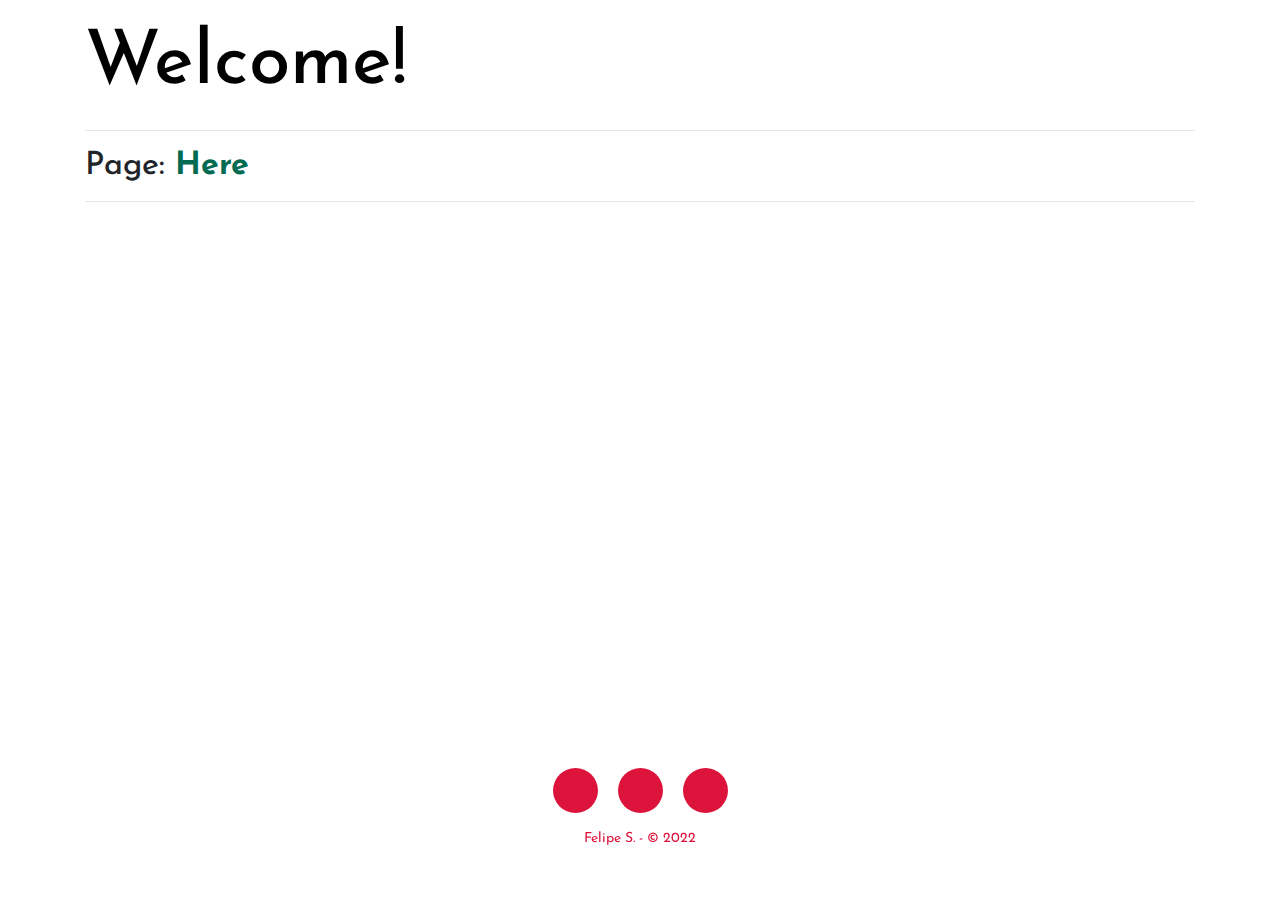
<file: index.html>
<!DOCTYPE html>
<html lang="pt-br">
  <head>
    <meta charset="UTF-8" />
    <meta http-equiv="X-UA-Compatible" content="IE=edge" />
    <meta name="viewport" content="width=device-width, initial-scale=1.0" />

    <link rel="stylesheet" href="bootstrap.css" />
    <link rel="stylesheet" href="style.css" />
    <link rel="shortcut icon" href="images/favicon.ico" type="image/x-icon" />

    <link
      href="https://fonts.googleapis.com/css2?family=Josefin+Sans:ital,wght@0,100;0,200;0,300;0,400;0,500;0,600;0,700;1,100;1,200;1,300;1,400;1,500;1,600;1,700&display=swap"
      rel="stylesheet"
    />
    <link
      rel="stylesheet"
      href="https://cdnjs.cloudflare.com/ajax/libs/font-awesome/5.15.3/css/all.min.css"
      integrity="sha512-iBBXm8fW90+nuLcSKlbmrPcLa0OT92xO1BIsZ+ywDWZCvqsWgccV3gFoRBv0z+8dLJgyAHIhR35VZc2oM/gI1w=="
      crossorigin="anonymous"
      referrerpolicy="no-referrer"
    />

    <title>Portfólio - Redirect</title>
  </head>
  <body>
    <main class="container justfy-content-center">
      <h1>Welcome!</h1>
      <hr />
      <h2>Page: <a href="https://felipeseabra.vercel.app/">Here</a></h2>
      <hr />
    </main>
    <footer class="fixed-bottom">
      <div class="Redes-sociais">
        <a class="link-github" target="_blank"><i class="fab fa-github"></i></a>
        <a class="link-linkedin" target="_blank"><i class="fab fa-linkedin"></i></a>
        <a class="link-instagram" target="_blank"><i class="fab fa-instagram"></i></a>
      </div>
      <p class="end">Felipe S. - &copy; 2022</p>
    </footer>

    <script
      src="https://code.jquery.com/jquery-3.3.1.slim.min.js"
      integrity="sha384-q8i/X+965DzO0rT7abK41JStQIAqVgRVzpbzo5smXKp4YfRvH+8abtTE1Pi6jizo"
      crossorigin="anonymous"
    ></script>
    <script
      src="https://cdnjs.cloudflare.com/ajax/libs/popper.js/1.14.3/umd/popper.min.js"
      integrity="sha384-ZMP7rVo3mIykV+2+9J3UJ46jBk0WLaUAdn689aCwoqbBJiSnjAK/l8WvCWPIPm49"
      crossorigin="anonymous"
    ></script>
    <script
      src="https://stackpath.bootstrapcdn.com/bootstrap/4.1.3/js/bootstrap.min.js"
      integrity="sha384-ChfqqxuZUCnJSK3+MXmPNIyE6ZbWh2IMqE241rYiqJxyMiZ6OW/JmZQ5stwEULTy"
      crossorigin="anonymous"
    ></script>

    <script src="scriptButtons.js"></script>
  </body>
</html>
</file>
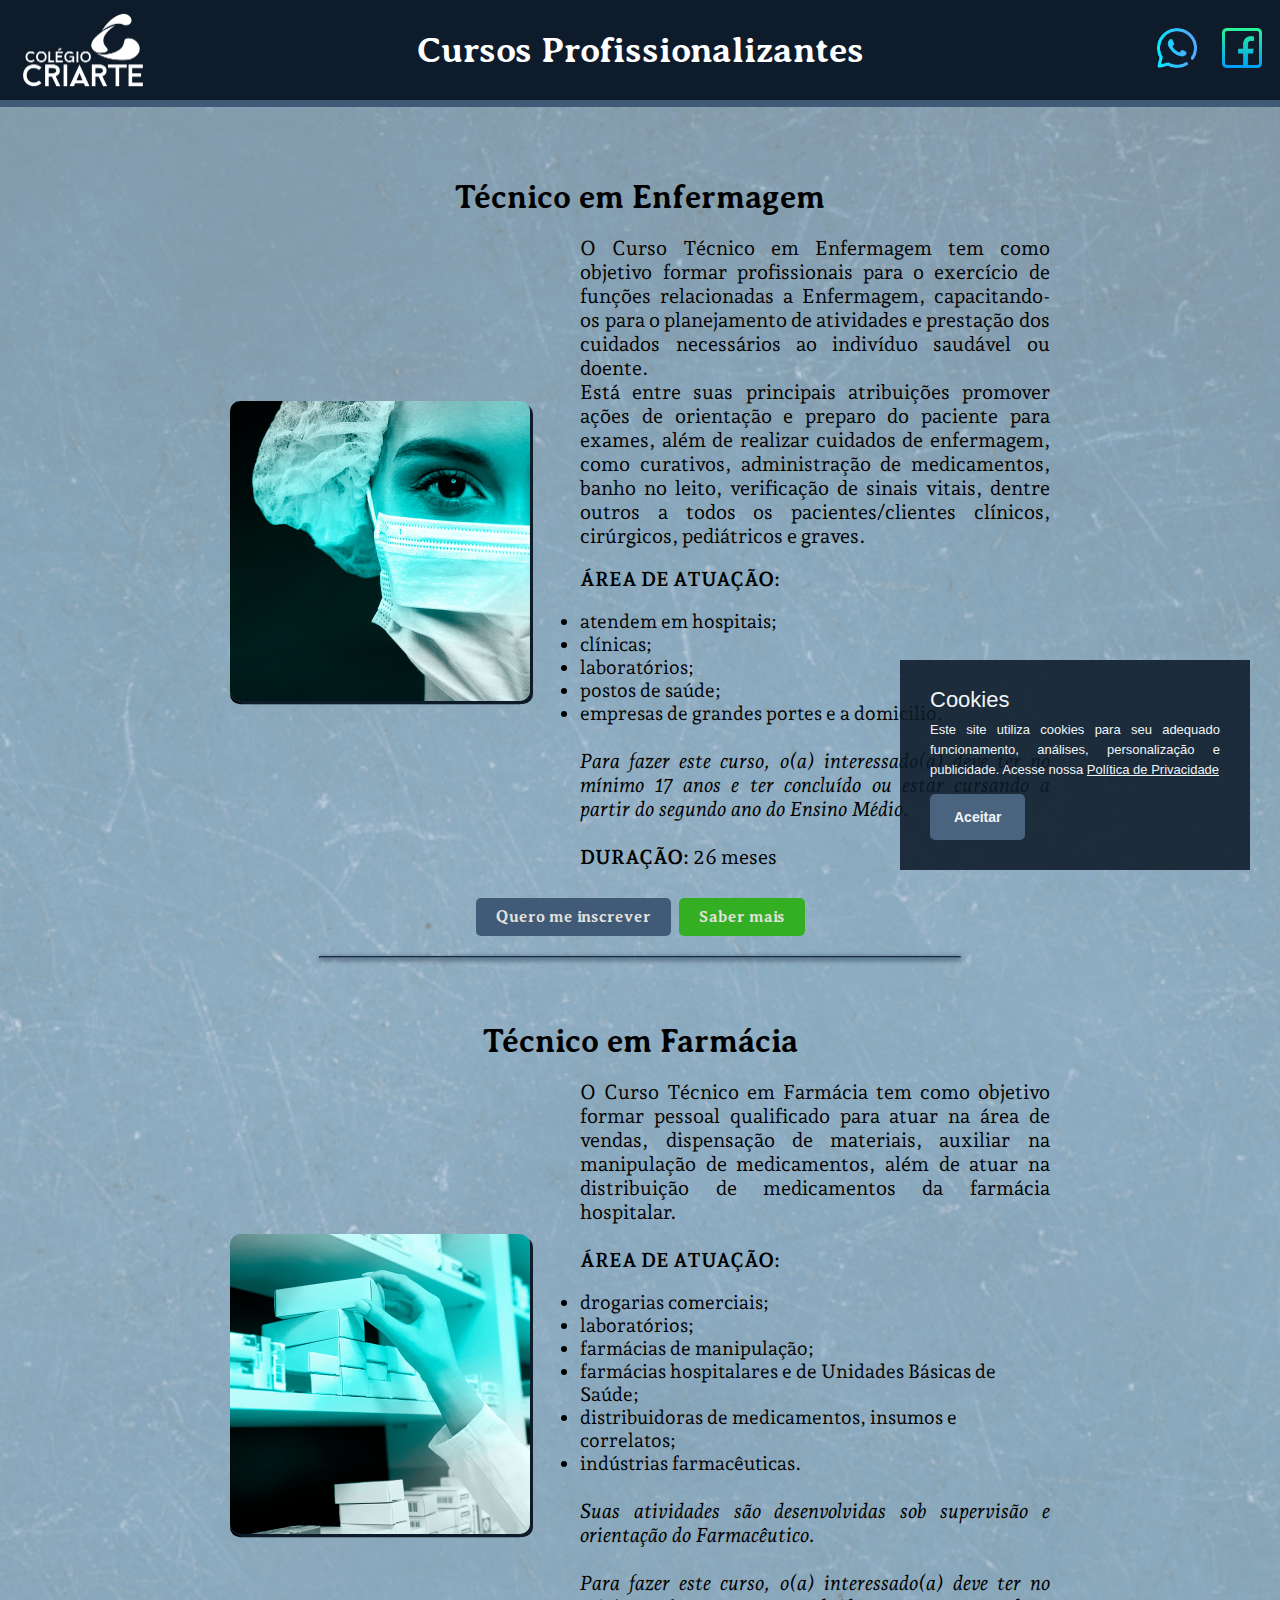
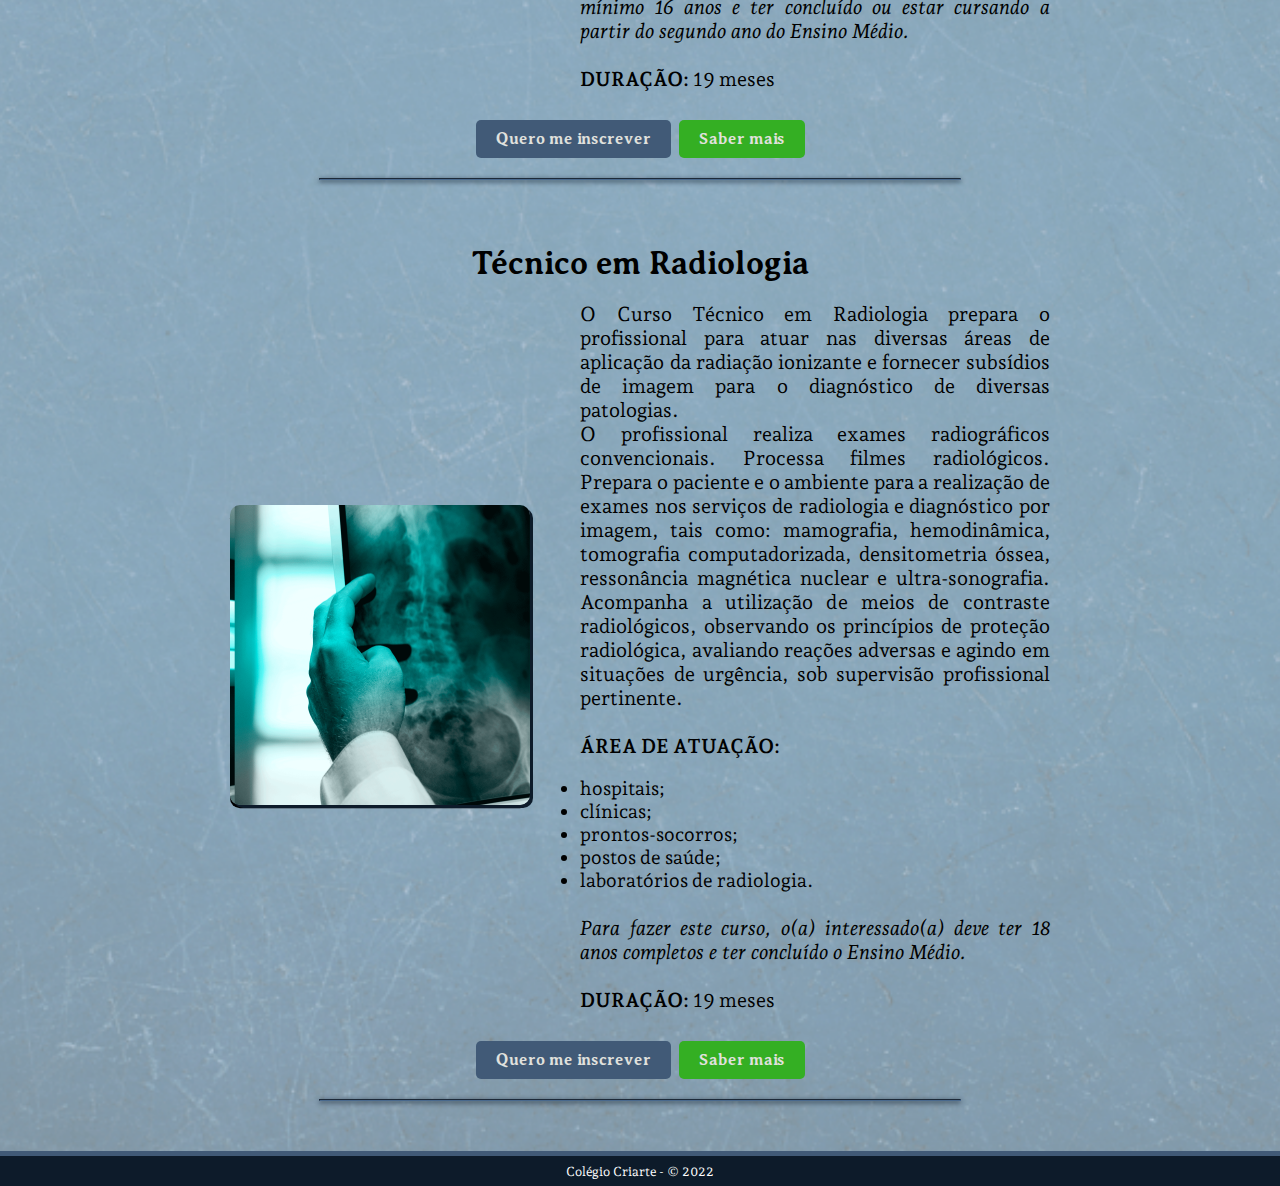
<file: projects/criarte-profissionalizante/index.html>
<!DOCTYPE html>
<html lang="en">
  <head>
    <meta charset="UTF-8" />
    <meta http-equiv="X-UA-Compatible" content="IE=edge" />
    <meta name="viewport" content="width=device-width, initial-scale=1.0" />
    <link rel="shortcut icon" href="images/favicon.ico" type="image/x-icon" />
    <meta name="color-scheme" content="light only">
    <link rel="stylesheet" href="style.css" />

    <title>Colégio Criarte - Cursos Profissionalizantes</title>
  </head>
  <body>
    <header>
      <nav class="header">
        <div class="name-logo active">
          <a href="#"><img class="logo" src="images/logo-white.png" alt="Logo Colégio Criarte" /></a>
        </div>
        <div class="nav-links">
          <h1>Cursos <span>Profissionalizantes</span></h1>
          <!-- <ul>
            <li><a href="#"> Home </a> &nbsp; &nbsp;</li>
            <li><a href="about.html"> Sobre </a> &nbsp; &nbsp;</li>
            <li><a href="projects.html"> Projetos </a></li>
          </ul> -->
        </div>
        <div class="active sociais">
          <a href="https://api.whatsapp.com/send?text=Ol%C3%A1!&phone=+5518981029767" target="_blank">
            <img class="social" src="images/whatsapp-gradient.png" alt="Logo Whatsapp" />
          </a>
          &nbsp; &nbsp;
          <a href="https://www.facebook.com/criarteprofissionalizante" target="_blank">
            <img class="social" src="images/facebook.png" alt="Logo Facebook" />
          </a>
        </div>
      </nav>
    </header>
    <main>
      <article class="pt-4">
        <section class="pt-4 container justify-center">
          <div class="text-center mt-5">
            <h2>Técnico em Enfermagem</h2>
            <br />
            <div class="container justify-center">
              <picture>
                <img class="tecs" src="images/enfermagem.png" alt="Foto de uma técnica em farmácia" />
              </picture>
              <div>
                <p>
                  O Curso Técnico em Enfermagem tem como objetivo formar profissionais para o exercício de funções
                  relacionadas a Enfermagem, capacitando-os para o planejamento de atividades e prestação dos cuidados
                  necessários ao indivíduo saudável ou doente.
                </p>
                <p>
                  Está entre suas principais atribuições promover ações de orientação e preparo do paciente para exames,
                  além de realizar cuidados de enfermagem, como curativos, administração de medicamentos, banho no
                  leito, verificação de sinais vitais, dentre outros a todos os pacientes/clientes clínicos, cirúrgicos,
                  pediátricos e graves.
                </p>
                <br />
                <p>
                  <strong>ÁREA DE ATUAÇÃO:</strong>
                </p>
                <br />

                <ul class="list">
                  <li>atendem em hospitais;</li>
                  <li>clínicas;</li>
                  <li>laboratórios;</li>
                  <li>postos de saúde;</li>
                  <li>empresas de grandes portes e a domicilio.</li>
                </ul>
                <p>
                  <br />
                  <em
                    >Para fazer este curso, o(a) interessado(a) deve ter no mínimo 17 anos e ter concluído ou estar
                    cursando a partir do segundo ano do Ensino Médio.
                  </em>
                  <br />
                  <br /><strong> DURAÇÃO: </strong> 26 meses
                </p>
              </div>
            </div>
            <br /><br />
            <a target="_blank" alt="Link para formulário" class="botton blue"></a>
            <a target="_blank" alt="Link para Whatsapp" class="botton green"></a>
          </div>
        </section>
        <br />
        <hr />
        <section class="pt-4 container justify-center">
          <div class="text-center">
            <h2>Técnico em Farmácia</h2>
            <br />
            <div class="container justify-center">
              <picture>
                <img class="tecs" src="images/farmacia.png" alt="Foto de uma técnica em farmácia" />
              </picture>
              <div>
                <p>
                  O Curso Técnico em Farmácia tem como objetivo formar pessoal qualificado para atuar na área de vendas,
                  dispensação de materiais, auxiliar na manipulação de medicamentos, além de atuar na distribuição de
                  medicamentos da farmácia hospitalar. <br /><br />
                </p>
                <p>
                  <strong>ÁREA DE ATUAÇÃO:</strong>
                </p>
                <br />
                <ul class="list">
                  <li>drogarias comerciais;</li>
                  <li>laboratórios;</li>
                  <li>farmácias de manipulação;</li>
                  <li>farmácias hospitalares e de Unidades Básicas de Saúde;</li>
                  <li>distribuidoras de medicamentos, insumos e correlatos;</li>
                  <li>indústrias farmacêuticas.</li>
                </ul>
                <p>
                  <br />
                  <em>Suas atividades são desenvolvidas sob supervisão e orientação do Farmacêutico.</em> <br /><br />
                  <em
                    >Para fazer este curso, o(a) interessado(a) deve ter no mínimo 16 anos e ter concluído ou estar
                    cursando a partir do segundo ano do Ensino Médio.</em
                  ><br />
                  <br /><strong> DURAÇÃO: </strong> 19 meses
                </p>
              </div>
            </div>
            <br /><br />
            <a target="_blank" alt="Link para formulário" class="botton blue"></a>
            <a target="_blank" alt="Link para Whatsapp" class="botton green"></a>
          </div>
        </section>
        <br />
        <hr />
        <section class="pt-4 container justify-center">
          <div class="text-center">
            <h2>Técnico em Radiologia</h2>
            <br />
            <div class="container justify-center">
              <picture>
                <img class="tecs" src="images/radiologia.png" alt="Foto de uma técnica em farmácia" />
              </picture>
              <div>
                <p>
                  O Curso Técnico em Radiologia prepara o profissional para atuar nas diversas áreas de aplicação da
                  radiação ionizante e fornecer subsídios de imagem para o diagnóstico de diversas patologias.<br />
                  O profissional realiza exames radiográficos convencionais. Processa filmes radiológicos. Prepara o
                  paciente e o ambiente para a realização de exames nos serviços de radiologia e diagnóstico por imagem,
                  tais como: mamografia, hemodinâmica, tomografia computadorizada, densitometria óssea, ressonância
                  magnética nuclear e ultra-sonografia. Acompanha a utilização de meios de contraste radiológicos,
                  observando os princípios de proteção radiológica, avaliando reações adversas e agindo em situações de
                  urgência, sob supervisão profissional pertinente. <br /><br />
                </p>
                <p>
                  <strong>ÁREA DE ATUAÇÃO:</strong>
                </p>
                <br />
                <ul class="list">
                  <li>hospitais;</li>
                  <li>clínicas;</li>
                  <li>prontos-socorros;</li>
                  <li>postos de saúde;</li>
                  <li>laboratórios de radiologia.</li>
                </ul>
                <p>
                  <br />
                  <em
                    >Para fazer este curso, o(a) interessado(a) deve ter 18 anos completos e ter concluído o Ensino Médio. </em
                  ><br />
                  <br /><strong> DURAÇÃO: </strong> 19 meses
                </p>
              </div>
            </div>
            <br /><br />
            <a target="_blank" alt="Link para formulário" class="botton blue"></a>
            <a target="_blank" alt="Link para Whatsapp" class="botton green"></a>
          </div>
        </section>
        <br />
        <hr />
      </article>
    </main>
    <footer>
      <div class="footer">
        <p class="text-center">Colégio Criarte - &copy; 2022</p>
      </div>
    </footer>
    <script src="scriptMain.js"></script>
    <script src="scriptCookie.js"></script>
  </body>
</html>
</file>
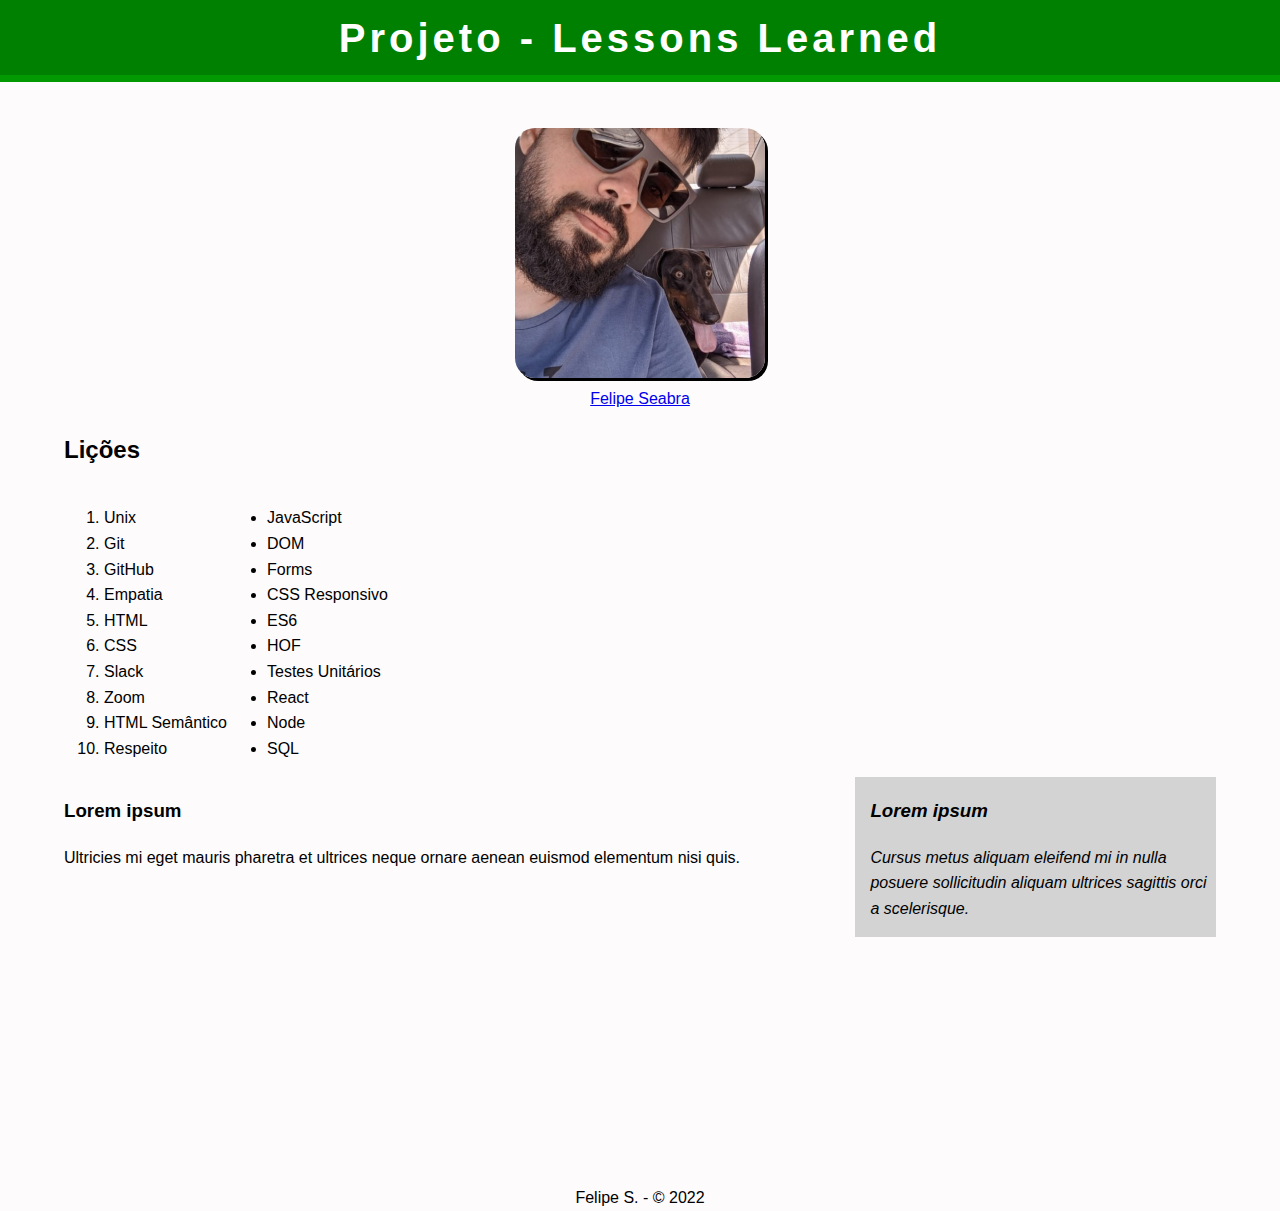
<file: projects/lessons-learned/index.html>
<!DOCTYPE html>
<html lang="en">
    <head>
        <meta charset="UTF-8" />
        <meta http-equiv="X-UA-Compatible" content="IE=edge" />
        <meta name="viewport" content="width=device-width, initial-scale=1.0" />
        <link rel="stylesheet" href="style.css" />
        <title>Projeto - Lessons Learned</title>
    </head>
    <body>
        <header>
            <nav id="cabecalho">
                <h1 id="titulo">Projeto - Lessons Learned</h1>
            </nav>
        </header>
        <main class="pt-4">
            <section class="pt-4 container justify-center">
                <div>
                    <div class="text-center">
                        <picture>
                            <img id="minha_foto" src="images/felipe-seabra.jpg" alt="Foto de Felipe Seabra" />

                            <br />
                            <a href="https://felipe-seabra.github.io/" target="_blank"> Felipe Seabra</a>
                        </picture>
                    </div>
                    <table>
                        <h2>Lições</h2>
                        <div id="licoes">
                            <ol id="licoes_aprendidas">
                                <li>Unix</li>
                                <li>Git</li>
                                <li>GitHub</li>
                                <li>Empatia</li>
                                <li>HTML</li>
                                <li>CSS</li>
                                <li>Slack</li>
                                <li>Zoom</li>
                                <li>HTML Semântico</li>
                                <li>Respeito</li>
                            </ol>
                            <ul id="licoes_a_aprender">
                                <li>JavaScript</li>
                                <li>DOM</li>
                                <li>Forms</li>
                                <li>CSS Responsivo</li>
                                <li>ES6</li>
                                <li>HOF</li>
                                <li>Testes Unitários</li>
                                <li>React</li>
                                <li>Node</li>
                                <li>SQL</li>
                            </ul>
                        </div>
                    </table>
                </div>
                <article class="cont-2">
                    <aside class="lado-direito">
                        <h3>Lorem ipsum</h3>
                        <p>
                            Cursus metus aliquam eleifend mi in nulla posuere sollicitudin aliquam ultrices sagittis
                            orci a scelerisque.
                        </p>
                    </aside>
                    <div class="lado-esquerdo">
                        <h3>Lorem ipsum</h3>
                        <p>
                            Ultricies mi eget mauris pharetra et ultrices neque ornare aenean euismod elementum nisi
                            quis.
                        </p>
                    </div>
                </article>
            </section>
        </main>
        <footer id="rodape">Felipe S. - &copy; 2022</footer>
    </body>
</html>
</file>
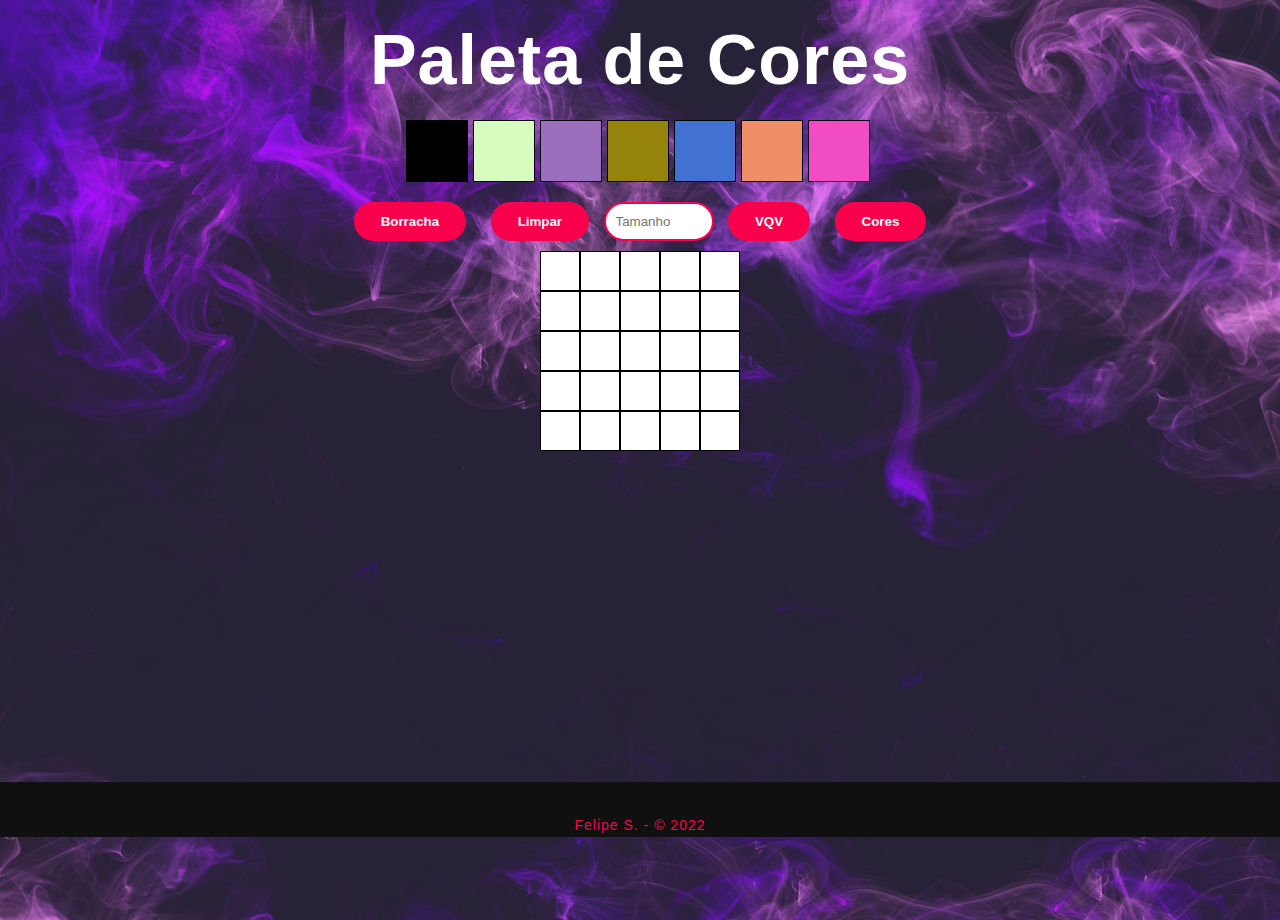
<file: projects/pixels-art/index.html>
<!DOCTYPE html>
<html lang="en">
  <head>
    <meta charset="UTF-8" />
    <meta http-equiv="X-UA-Compatible" content="IE=edge" />
    <meta name="viewport" content="width=device-width, initial-scale=1.0" />
    <title>Paleta de Cores</title>

    <link
      rel="stylesheet"
      href="https://stackpath.bootstrapcdn.com/bootstrap/4.1.3/css/bootstrap.min.css"
      integrity="sha384-MCw98/SFnGE8fJT3GXwEOngsV7Zt27NXFoaoApmYm81iuXoPkFOJwJ8ERdknLPMO"
      crossorigin="anonymous"
    />

    <link rel="stylesheet" href="/style.css" />
    <link rel="stylesheet" href="style.css" />
  </head>
  <body>
    <main>
      <h1 id="title">Paleta de Cores</h1>
      <div id="color-palette">
        <div class="color selected"></div>
        <div class="color"></div>
        <div class="color"></div>
        <div class="color"></div>
        <div class="color"></div>
        <div class="color"></div>
        <div class="color"></div>
      </div>

      <button id="rubber" class="btn">Borracha</button>
      <button id="clear-board" class="btn">Limpar</button>
      <input
        placeholder="Tamanho"
        class="input-number"
        type="number"
        id="board-size"
        min="1"
        max="50"
      />
      <button id="generate-board" class="btn">VQV</button>
      <button id="random" class="btn">Cores</button>

      <div id="pixel-board">
        <div class="pixel"></div>
        <div class="pixel"></div>
        <div class="pixel"></div>
        <div class="pixel"></div>
        <div class="pixel"></div>
        <div class="pixel"></div>
        <div class="pixel"></div>
        <div class="pixel"></div>
        <div class="pixel"></div>
        <div class="pixel"></div>
        <div class="pixel"></div>
        <div class="pixel"></div>
        <div class="pixel"></div>
        <div class="pixel"></div>
        <div class="pixel"></div>
        <div class="pixel"></div>
        <div class="pixel"></div>
        <div class="pixel"></div>
        <div class="pixel"></div>
        <div class="pixel"></div>
        <div class="pixel"></div>
        <div class="pixel"></div>
        <div class="pixel"></div>
        <div class="pixel"></div>
        <div class="pixel"></div>
      </div>
    </main>
    <footer id="footer">
      <p class="end">Felipe S. - &copy; 2022</p>
    </footer>
    <script src="script.js"></script>
  </body>
</html>
</file>
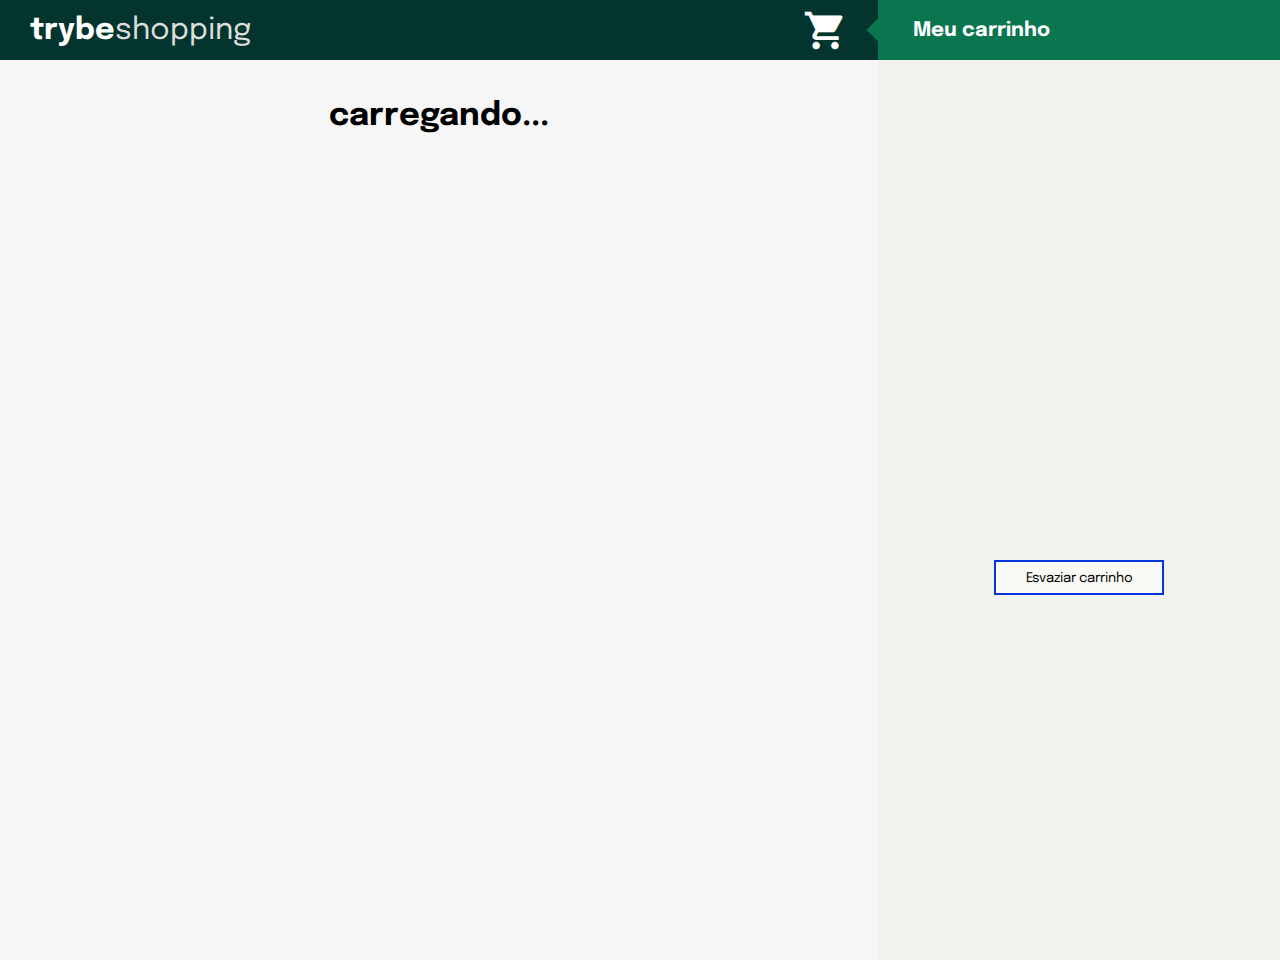
<file: projects/shopping-cart/index.html>
<!DOCTYPE html>
<html lang="en">
  <head>
    <meta charset="UTF-8" />
    <meta name="viewport" content="width=device-width, initial-scale=1.0" />
    <meta http-equiv="X-UA-Compatible" content="ie=edge" />
    <title>Document</title>
    <link rel="stylesheet" href="style.css" />
    <link rel="preconnect" href="https://fonts.googleapis.com">
    <link rel="preconnect" href="https://fonts.gstatic.com" crossorigin>
    <link href="https://fonts.googleapis.com/css2?family=Epilogue:wght@400;700&display=swap" rel="stylesheet">
    <link href="https://fonts.googleapis.com/icon?family=Material+Icons" rel="stylesheet">
    <script src="./helpers/fetchItem.js" defer></script>
    <script src="./helpers/fetchProducts.js" defer></script>
    <script src="./helpers/saveCartItems.js" defer></script>
    <script src="./helpers/getSavedCartItems.js" defer></script>
    <script src="script.js" defer></script>
  </head>
  <body>
    <header class="header">
      <div class="container-title">
        <span class="title"><strong>trybe</strong>shopping</span>
      </div>
      <i class="material-icons" style="font-size:45px;color:white">shopping_cart</i>
      <div class="container-cartTitle">
        <span class="cart__title">Meu carrinho</span>
      </div>
    </header>
    <section class="container">
      <section class="items"></section>
      <section class="cart">
        <ol class="cart__items"></ol>
        <button class="empty-cart">Esvaziar carrinho</button>
      </section>
    </section>
  </body>
</html>
</file>
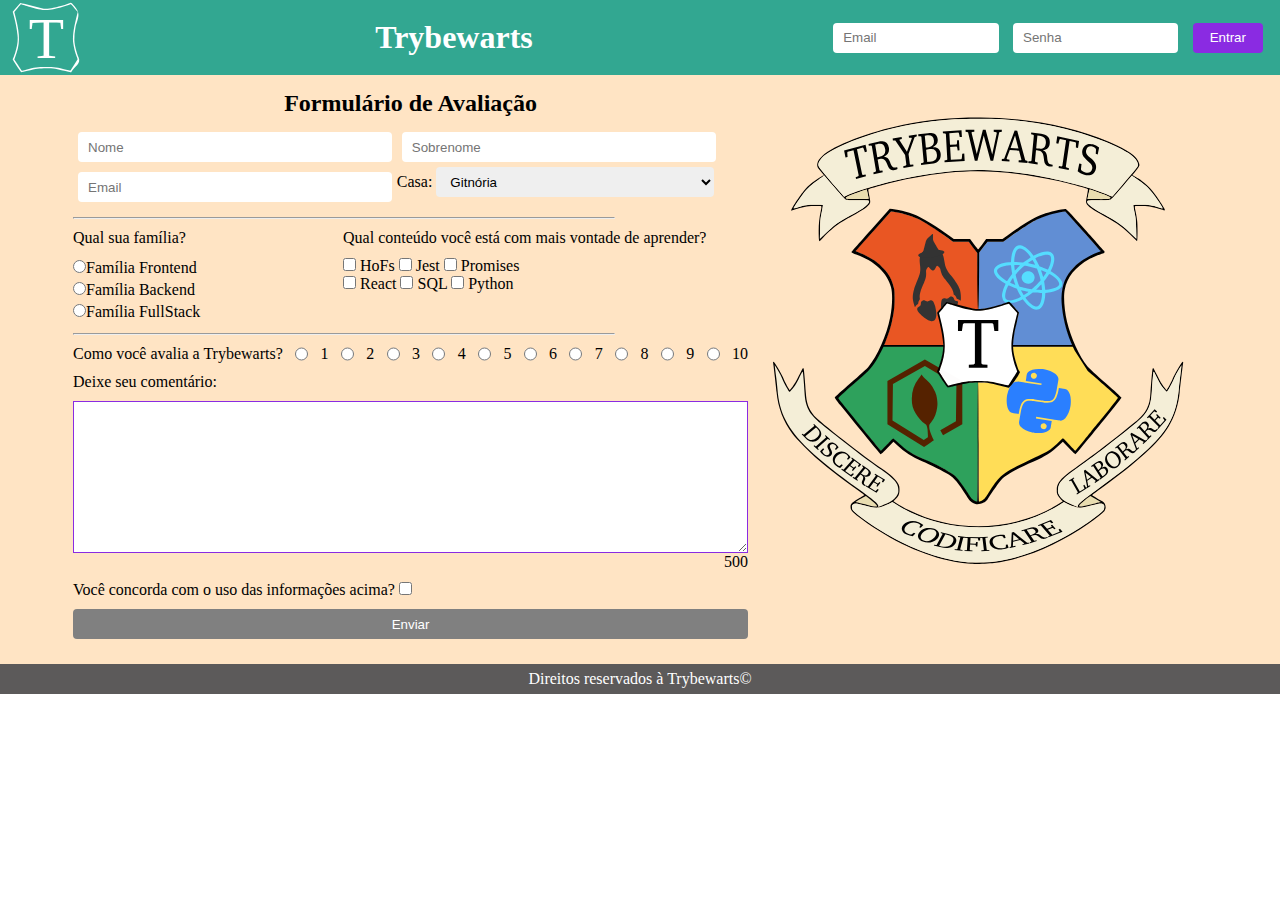
<file: projects/trybewarts/index.html>
<!DOCTYPE html>
<html lang="pt-br">

<head>
  <meta charset="UTF-8" />
  <meta http-equiv="X-UA-Compatible" content="IE=edge" />
  <meta name="viewport" content="width=device-width, initial-scale=1.0" />
  <link rel="stylesheet" href="style.css" />
  <title>Trybewarts</title>
</head>

<body>
  <header class="header">
    <img class="trybewarts-header-logo" src="images/trybewarts-header-logo.svg" alt="" />
    <h1 id="trybewarts-header-title">Trybewarts</h1>
    <form action="" class="trybewarts-login">
      <input type="email" name="email" placeholder="Email" id="email" />
      <input type="password" name="password" placeholder="Senha" id="senha" />
      <button class="btn-header">Entrar</button>
    </form>
  </header>
  <main id="main">
    <form id="evaluation-form" action="">
      <h2>Formulário de Avaliação</h2>
      <div class="cadastro">
        <input id="input-name" type="text" placeholder="Nome" />
        <input id="input-lastname" type="text" placeholder="Sobrenome" />
        <input id="input-email" type="email" placeholder="Email" />

        <label for="house">Casa:
          <select name="Casa" id="house">
            <option value="Gitnória" id="gitnoria-house">Gitnória</option>
            <option value="Reactpuff" id="reactpuff-house">Reactpuff</option>
            <option value="Corvinode" id="corvinode-house">Corvinode</option>
            <option value="Pytherina" id="pytherina-house">Pytherina</option>
          </select>
        </label>
      </div>
      <hr />
      <div class="container">
        <!-- Formulario de radio - requisito - 12 -->
        <div class="family">
          <label for="" id="label-family">Qual sua família?</label>
          <div>
            <label for="frontend">
              <input type="radio" name="family" value="Frontend" id="frontend" />Família Frontend
            </label>
          </div>
          <div>
            <label for="backend">
              <input type="radio" name="family" value="Backend" id="backend" />Família Backend
            </label>
          </div>
          <div>
            <label for="fullStack">
              <input type="radio" name="family" value="FullStack" id="fullStack" />Família FullStack
            </label>
          </div>
        </div>
        <!-- Formulario de radio - requisito - 13 -->
        <div class="family-2">
          <label for="" id="label-content">Qual conteúdo você está com mais vontade de aprender?</label>
          <div>
            <input id="hofs" type="checkbox" class="subject" value="HoFs" name="learning" />
            HoFs
            <input id="jest" type="checkbox" class="subject" value="Jest" name="learning" />
            Jest
            <input id="promises" type="checkbox" class="subject" value="Promises" />
            Promises
            <br />
            <input id="react" type="checkbox" class="subject" value="React" name="learning" />
            React
            <input id="sql" type="checkbox" class="subject" value="SQL" name="learning" />
            SQL
            <input id="python" type="checkbox" class="subject" value="Python" name="learning" />
            Python
          </div>
        </div>
      </div>
      <hr />
      <div class="container-row">
        <label for="" id="label-rate">Como você avalia a Trybewarts?</label>
        <input type="radio" name="rate" value="1" />1
        <input type="radio" name="rate" value="2" />2
        <input type="radio" name="rate" value="3" />3
        <input type="radio" name="rate" value="4" />4
        <input type="radio" name="rate" value="5" />5
        <input type="radio" name="rate" value="6" />6
        <input type="radio" name="rate" value="7" />7
        <input type="radio" name="rate" value="8" />8
        <input type="radio" name="rate" value="9" />9
        <input type="radio" name="rate" value="10" />10
      </div>
      <label for="" class="textarea">Deixe seu comentário:</label>
      <textarea name="" id="textarea" maxlength="500" cols="30" rows="10"></textarea>
      <p id="counter">500</p>

      <label for="agreement" id="label-infos">
        Você concorda com o uso das informações acima?
        <input type="checkbox" id="agreement" />
      </label>
      <button type="submit" id="submit-btn" disabled>Enviar</button>
    </form>
    <img src="images/trybewarts-colored.svg" alt="" id="trybewarts-forms-logo" />
  </main>
  <footer>
    <p>Direitos reservados à Trybewarts©</p>
  </footer>
  <script src="script.js"></script>
</body>

</html>
</file>
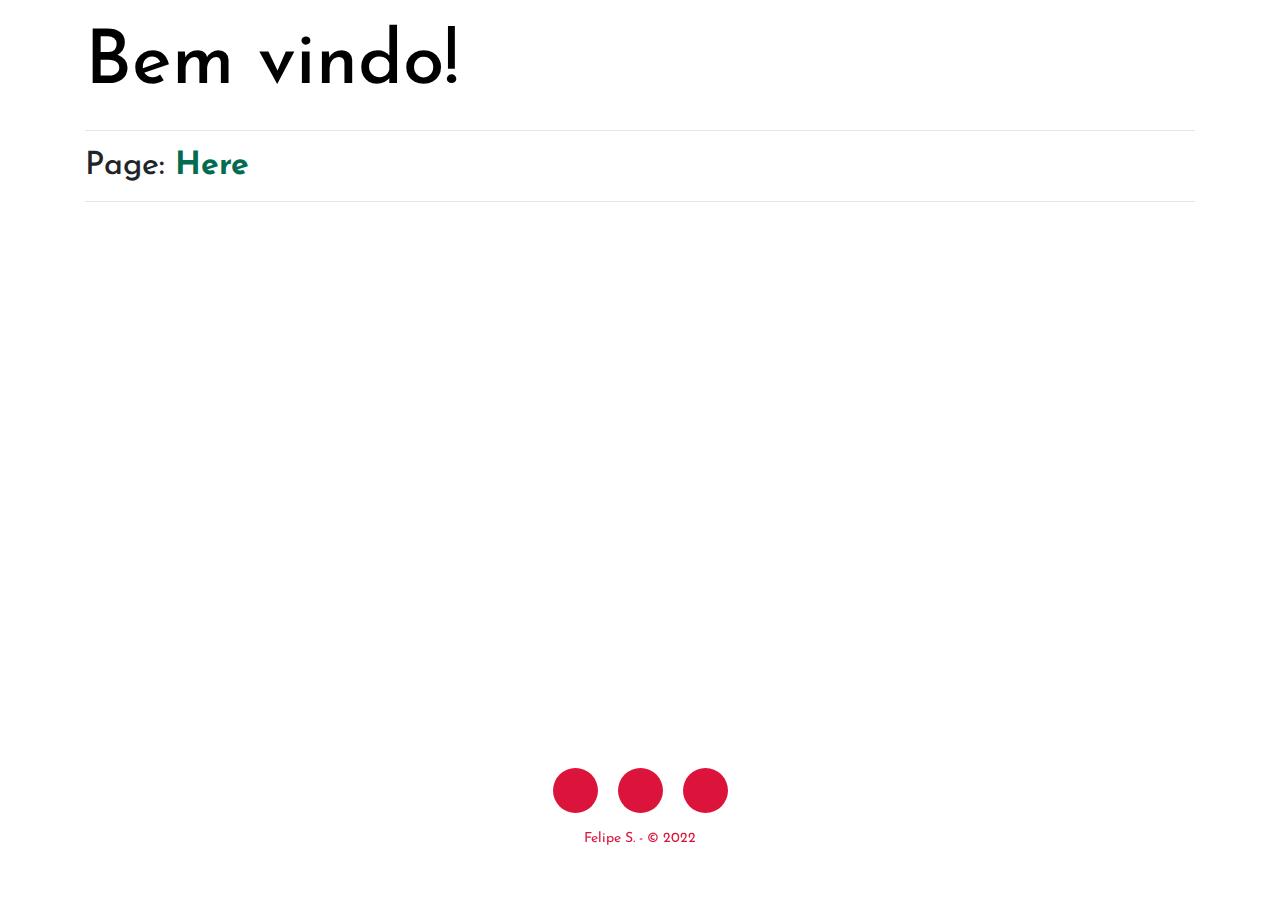
<file: index2.html>
<!DOCTYPE html>
<html lang="pt-br">
  <head>
    <meta charset="UTF-8" />
    <meta http-equiv="X-UA-Compatible" content="IE=edge" />
    <meta name="viewport" content="width=device-width, initial-scale=1.0" />

    <link rel="stylesheet" href="bootstrap.css" />
    <link rel="stylesheet" href="style.css" />
    <link rel="shortcut icon" href="images/favicon.ico" type="image/x-icon" />

    <link
      href="https://fonts.googleapis.com/css2?family=Josefin+Sans:ital,wght@0,100;0,200;0,300;0,400;0,500;0,600;0,700;1,100;1,200;1,300;1,400;1,500;1,600;1,700&display=swap"
      rel="stylesheet"
    />
    <link
      rel="stylesheet"
      href="https://cdnjs.cloudflare.com/ajax/libs/font-awesome/5.15.3/css/all.min.css"
      integrity="sha512-iBBXm8fW90+nuLcSKlbmrPcLa0OT92xO1BIsZ+ywDWZCvqsWgccV3gFoRBv0z+8dLJgyAHIhR35VZc2oM/gI1w=="
      crossorigin="anonymous"
      referrerpolicy="no-referrer"
    />

    <title>Portfólio - Redirect</title>
  </head>
  <body>
    <main class="container justfy-content-center">
      <h1>Bem vindo!</h1>
      <hr />
      <h2>Page: <a href="https://felipeseabra.vercel.app/" target="_blank">Here</a></h2>
      <hr />
    </main>
    <footer class="fixed-bottom">
      <div class="Redes-sociais">
        <a class="link-github" target="_blank"><i class="fab fa-github"></i></a>
        <a class="link-linkedin" target="_blank"><i class="fab fa-linkedin"></i></a>
        <a class="link-instagram" target="_blank"><i class="fab fa-instagram"></i></a>
      </div>
      <p class="end">Felipe S. - &copy; 2022</p>
    </footer>

    <script
      src="https://code.jquery.com/jquery-3.3.1.slim.min.js"
      integrity="sha384-q8i/X+965DzO0rT7abK41JStQIAqVgRVzpbzo5smXKp4YfRvH+8abtTE1Pi6jizo"
      crossorigin="anonymous"
    ></script>
    <script
      src="https://cdnjs.cloudflare.com/ajax/libs/popper.js/1.14.3/umd/popper.min.js"
      integrity="sha384-ZMP7rVo3mIykV+2+9J3UJ46jBk0WLaUAdn689aCwoqbBJiSnjAK/l8WvCWPIPm49"
      crossorigin="anonymous"
    ></script>
    <script
      src="https://stackpath.bootstrapcdn.com/bootstrap/4.1.3/js/bootstrap.min.js"
      integrity="sha384-ChfqqxuZUCnJSK3+MXmPNIyE6ZbWh2IMqE241rYiqJxyMiZ6OW/JmZQ5stwEULTy"
      crossorigin="anonymous"
    ></script>

    <script src="scriptButtons.js"></script>
  </body>
</html>
</file>
<file: style.css>
* {
  padding: 0;
  margin: 0;
  font-family: "Josefin Sans", sans-serif;
  box-sizing: border-box;
}

span {
  color: #dc143c;
}

h2 a {
  color: #036b52;
  text-decoration: none;
  font-weight: bold;
  text-transform: capitalize;
}

h2 a:hover {
  color: #2fc18c;
  transform: 0.4s;
}

h1 {
  color: #000;
  margin: 20px 0px 20px;
  font-size: 75px;
}

footer {
  position: relative;
  width: 100%;
  height: 220px;
  display: flex;
  flex-direction: column;
  align-items: center;
  justify-content: center;
}

.Redes-sociais {
  display: flex;
}

.Redes-sociais a {
  background-color: #dc143c;
  width: 45px;
  height: 45px;
  padding: 15px;
  border-radius: 50%;
  margin: 22px 10px;
  color: #fff;
  text-decoration: none;
  font-size: 20px;
  align-items: center;
  display: flex;
  justify-content: center;
  flex-direction: row;
}

.Redes-sociais a:hover {
  transform: scale(1.2);
  transition: 0.3s;
}

.end {
  position: absolute;
  color: #dc143c;
  bottom: 35px;
  font-size: 14px;
}
</file>
<file: projects/criarte-profissionalizante/style.css>
@import url("https://fonts.googleapis.com/css2?family=Averia+Serif+Libre:wght@700&display=swap");
@import url("https://fonts.googleapis.com/css2?family=Andada+Pro:wght@500&display=swap");

* {
  margin: 0;
  padding: 0;
}

body {
  font-family: "Andada Pro", serif;
  align-content: center;
  background: url("images/background-main.png");
  background-size: cover;
  background-position: center center;
}

h1 {
  padding-bottom: 1.5rem;
}

h1,
h2,
h4,
.navbar-brand {
  font-family: "Averia Serif Libre", cursive;
}

h2 {
  font-size: 2em;
}

p {
  text-align: justify;
}

#picture {
  border-radius: 10%;
}

/* navbar */
.header {
  position: fixed;
  font-family: "Averia Serif Libre", cursive;
  font-size: 18px;
  display: flex;
  background-color: #0d1b2a;
  border-bottom: 7px solid #415a77;
  height: 100px;
  width: 100%;
  justify-content: center;
  align-items: center;
  text-align: center;
}

.header .name-logo a {
  display: flex;
  align-items: center;
}

.header li {
  display: inline;
  list-style: none;
}

.header h1 {
  color: white;
  display: inline;
  transform: 0.4s;
}

.header h1:hover {
  color: rgb(216, 216, 216);
  font-size: 1.55em;
  display: inline;
  transform: scale(1.2);
}

.name-logo {
  position: absolute;
  left: 1em;
  margin: auto;
}

.nav-links {
  position: absolute;
  margin: auto;
}

.sociais {
  position: absolute;
  right: 1em;
  margin: auto;
}

.header a {
  color: #e0e1dd;
  font-size: 1em;
  text-decoration: none;
  transition: 0.4s;
}

nav a:hover {
  color: #babbb8;
  font-size: 1.1em;
  transform: scale(1.1);
}

/*desativa hover dos icones sociais*/

.social {
  width: 40px;
  transition: 0.4s;
}

.social:hover {
  transform: scale(1.2);
}

.logo {
  width: 130px;
}
/*navbar*/

/*main*/
.logos-main {
  width: 40px;
}

.pt-4 {
  padding-top: 4em;
}

.mt-5 {
  margin-top: 50px;
}

.container {
  display: flex;
  width: 80%;
  margin: auto;
}

.justify-center {
  align-items: center;
}

.text-center {
  text-align: center;
}

.tecs {
  width: 300px;
  margin-right: 50px;
  border-radius: 10px;
  box-shadow: 3px 3px #0d1b2a, 0 0.2em;
}

.list {
  text-align: left;
  font-size: 1.2em;
}

.botton {
  font-family: "Averia Serif Libre", cursive;
  color: #e0e1dd;
  text-decoration: none;
  font-weight: bold;
  padding: 10px 20px;
  margin-left: 2px;
  margin-right: 2px;
  border-radius: 5px;
  transition: 0.4s;
}

.blue {
  background-color: #415a77;
}

.green {
  background-color: #34af23;
}

.green:hover {
  background-color: #4dcc3c;
  font-size: 1.02em;
  transform: scale(1.1);
}

.blue:hover {
  background-color: #49698d;
  font-size: 1.02em;
  transform: scale(1.1);
}

hr {
  width: 50%;
  margin: auto;
  margin-top: 10px;
  border-color: #49698d;
  box-shadow: 0 0.1em 0.3em #0d1b2a;
}

/*main*/

/*rodapé*/
.footer {
  margin-top: 50px;
  display: flex;
  background-color: #0d1b2a;
  border-top: 5px solid #415a77;
  padding: 0;
  height: 30px;
  color: white;
  width: 100%;
  align-items: center;
}

.footer p {
  font-size: small;
  width: 100%;
}

@media (min-width: 980px) {
  p {
    font-size: 1.25rem;
  }
}

@media (max-width: 980px) {
  .section {
    padding-top: 7rem;
  }
  .header h1 {
    color: white;
    display: inline;
    display: none;
  }
  .container {
    display: block;
    width: 90%;
    margin: auto;
  }
  .container p {
    text-align: justify-all;
    margin-top: 5px;
  }
  .tecs {
    width: 300px;
    border-radius: 10px;
    margin: auto;
    box-shadow: 3px 3px #0d1b2a, 0 0.2em;
    margin-bottom: 15px;
  }
  .botton {
    font-family: "Averia Serif Libre", cursive;
    color: #e0e1dd;
    text-decoration: none;
    font-weight: bold;
    padding: 8px 9px;
    margin-left: 2px;
    margin-right: 2px;
    border-radius: 5px;
    transition: 0.4s;
  }

  .green:hover {
    background-color: #4dcc3c;
    font-size: 1.1em;
    transform: scale(1.1);
  }

  .botton:hover {
    background-color: #49698d;
    font-size: 1.1em;
    transform: scale(1.1);
  }
}

/*COOKIE*/
.cookieConsentContainer {
  z-index: 999;
  width: 350px;
  min-height: 20px;
  box-sizing: border-box;
  padding: 30px 30px 30px 30px;
  background: #0d1b2a;
  overflow: hidden;
  position: fixed;
  bottom: 30px;
  right: 30px;
  display: none;
}
.cookieConsentContainer .cookieTitle a {
  font-family: OpenSans, arial, sans-serif;
  color: #fff;
  font-size: 22px;
  line-height: 20px;
  display: block;
}
.cookieConsentContainer .cookieDesc p {
  margin: 0;
  padding: 0;
  font-family: OpenSans, arial, sans-serif;
  color: #fff;
  font-size: 13px;
  line-height: 20px;
  display: block;
  margin-top: 10px;
}
.cookieConsentContainer .cookieDesc a {
  font-family: OpenSans, arial, sans-serif;
  color: #fff;
  text-decoration: underline;
}
.cookieConsentContainer .cookieButton a {
  display: inline-block;
  font-family: OpenSans, arial, sans-serif;
  color: #fff;
  font-size: 14px;
  font-weight: 700;
  margin-top: 14px;
  background: #415a77;
  border-radius: 5px;
  box-sizing: border-box;
  padding: 15px 24px;
  text-align: center;
  transition: background 0.3s;
}
.cookieConsentContainer .cookieButton a:hover {
  cursor: pointer;
  background: #49698d;
}
@media (max-width: 980px) {
  .cookieConsentContainer {
    bottom: 0 !important;
    left: 0 !important;
    width: 100% !important;
  }
}
</file>
<file: projects/lessons-learned/style.css>
body {
  background-color: rgb(253, 251, 251);
  font-family: Verdana, Geneva, Tahoma, sans-serif;
  margin: 0;
  line-height: 1.6;
}

#cabecalho {
  position: fixed;
  top: 0;
  font-family: Arial, sans-serif;
  font-size: 20px;
  letter-spacing: 0.2em;
  display: flex;
  width: 100%;
  height: 75px;
  background-color: green;
  border-bottom: 7px solid rgb(3, 153, 3);
  margin-bottom: 15px;
  color: white;
}

#titulo {
  text-align: center;
  margin: auto;
}

#minha_foto {
  height: 250px;
  width: 250px;
  border-radius: 20px;
  box-shadow: 3px 3px black;
}

.pt-4 {
  padding-top: 4em;
}

.container {
  left: 0;
  display: block;
  width: 90%;
  margin: auto;
}

.justify-center {
  align-items: center;
}

.text-center {
  text-align: center;
}

#rodape {
  padding-top: 15em;
  text-align: center;
  bottom: 0;
}

#licoes {
  display: flex;
}

aside {
  width: 30%;
  padding-left: 15px;
  margin-left: 15px;
  font-style: italic;
  background-color: lightgray;
}

.cont-2 {
  display: inline-block;
}

.lado-esquerdo {
  float: left;
}

.lado-direito {
  float: right;
}
</file>
<file: projects/pixels-art/style.css>
* {
  padding: 0;
  margin: 0;
  font-family: "Josefin Sans", sans-serif;
  box-sizing: border-box;
}

body {
  text-align: center;
  background-image: url(images/background-main.png);
  background-size: cover;
  background-position: center;
  height: 100vh;
  width: 100%;
}

#title {
  color: #fff;
  font-size: 70px;
  cursor: pointer;
  letter-spacing: 1px;
  margin-bottom: 20px;
}

#color-palette {
  display: flex;
  justify-content: center;
  margin-bottom: 10px;
}

.color {
  border: 1px solid black;
  padding: 30px;
  margin-right: 5px;
}

#pixel-board {
  display: grid;
  grid-template-columns: repeat(5, 40px);
  grid-auto-rows: 40px;
  justify-content: center;
}

.pixel {
  border: 1px solid black;
  height: 40px;
  width: 40px;
}

#clear-board {
  margin-top: 10px;
  margin-bottom: 10px;
}

#board-size {
  display: inline-block;
  width: 110px;
  padding: 10px 12px 10px 10px;
  border: 2px solid #f9004d;
  border-radius: 30px;
  outline: none;
}

.btn {
  background-color: #f9004d;
  color: #fff;
  text-decoration: none;
  border: 2px solid transparent;
  font-weight: bold;
  padding: 10px 25px;
  border-radius: 30px;
  transition: transform 0.4s;
  margin-left: 10px;
  margin-right: 10px;
}

.btn:hover {
  transform: scale(1.2);
}

#footer {
  position: absolute;
  margin-top: 331px;
  width: 100%;
  height: 55px;
  background-color: #101010;
  display: flex;
  flex-direction: column;
  align-items: center;
  justify-content: center;
}

footer p {
  color: #fff;
  font-size: 15px;
  width: 100%;
  text-align: center;
  margin-top: 15px;
  letter-spacing: 1px;
  line-height: 23px;
}

.end {
  position: absolute;
  color: #f9004d;
  bottom: 0;
  font-size: 14px;
}
</file>
<file: projects/shopping-cart/style.css>
* {
  box-sizing: border-box;
  font-family: Epilogue, sans-serif;
  margin: 0;
  padding: 0;
}

body {
  background-color: rgb(246, 246, 246);
}

.header {
  position: relative;
  background-color: rgb(3, 52, 45);
  display: flex;
  align-items: center;
  width: 100%;
  height: 60px;
}

.container-title {
  width: 80%;
}

.title {
  color: rgb(221, 221, 221);
  font-size: 30px;
  padding-left: 30px;
}

.container-cartTitle {
  position: relative;
  display: flex;
  align-items: center;
  background-color: rgb(10, 118, 79);
  width: 40%;
  height: 100%;
  margin-left: 30px;
}

.container-cartTitle span {
  z-index: 1;
}

.container-cartTitle:after {
  content: '';
  position: absolute;
  top: 15px;
  right: 61.5%;
  width: 39.5%;
  height: 15px;
  background: rgb(10, 118, 79);
  transform: skew(-45deg);
  z-index: 0;
}

.container-cartTitle:before {
  content: '';
  position: absolute;
  top: 30px;
  right: 61.5%;
  width: 39.5%;
  height: 15px;
  background: rgb(10, 118, 79);
  transform: skew(45deg);
  z-index: 0;
}

.container-cartTitle .cart__title {
  color: white;
  font-size: 20px;
  padding-left: 35px;
  font-weight: 700;
}

.container {
  display: flex;
  justify-content: space-around;
  width: 100%;
}

.title strong {
  color: white;
}

.items {
  display: flex;
  flex-basis: 70%;
  flex-wrap: wrap;
  justify-content: center;
  margin: 40px 0;
}

.item {
  display: flex;
  flex-direction: column;
  height: auto;
  margin: 5px;
  width: 200px;
  border: 2px solid rgb(234, 234, 233);
  border-radius: 5px;
  box-sizing: border-box;
}

.item .item__sku {
  display: none;
}

.item .item__title {
  display: flex;
  align-items: center;
  flex-grow: 1;
  padding: 10px;
  text-align: center;
}

.item .item__image {
  width: 100%;
}

.item .item__add {
  background-color: rgb(5, 52, 219);
  border: 0;
  cursor: pointer;
  margin: 0;
  padding: 10px;
  color: white;
}

.cart {
  display: flex;
  flex-basis: 32%;
  flex-flow: column wrap;
  background-color: rgb(241, 241, 238);
  height: 100vh;
}

.cart .cart__items {
  height: 500px;
  overflow-y: scroll;
}

.empty-cart {
  width: 170px;
  height: 35px;
  margin: 0 auto;
  border: 2px solid rgb(5, 52, 219);
  background-color: rgb(249, 249, 246);
}

.subtotal {
  text-align: center;
  margin-bottom: 15px;
}
</file>
<file: projects/trybewarts/style.css>
/* Reset */
* {
  margin: 0;
  padding: 0;
}

.header {
  padding: 0 10px;
  display: flex;
  justify-content: space-between;
  height: 75px;
  align-items: center;
  background-color: rgb(50, 167, 145);
}

.header h1 {
  color: white;
}

.trybewarts-header-logo {
  height: 100%;
}

.trybewarts-login {
  display: flex;
  justify-content: space-around;
}

.trybewarts-login input {
  width: 35%;
  height: 30px;
  border: none;
  border-radius: 4px;
  padding-left: 10px;
}

.btn-header {
  width: 70px;
  height: 30px;
  background-color: blueviolet;
  border: none;
  border-radius: 4px;
  color: white;
  transition: 0.5s;
}

.btn-header:hover {
  background-color: rgb(145, 57, 227);
}

#main {
  display: flex;
  background-color: bisque;
  justify-content: center;
  padding-top: 15px;
  padding-bottom: 15px;
}

.cadastro {
  width: 100%;
  display: flex;
  flex-wrap: wrap;
  margin-bottom: 10px;
}

.cadastro input {
  width: 45%;
  margin: 5px;
  height: 30px;
  border: none;
  padding-left: 10px;
  border-radius: 4px;
}

.cadastro #house {
  width: 278px;
  height: 30px;
  border: none;
  padding-left: 10px;
  border-radius: 4px;
}

hr {
  width: 80%;
}

#evaluation-form {
  display: flex;
  flex-direction: column;
  width: 675px;
}

#form-data {
  display: flex;
  flex-direction: column;
  width: 675px;
}

#form-data p {
  font-weight: 600;
  margin: 10px 0;
}

#evaluation-form h2 {
  text-align: center;
  margin-bottom: 10px;
}

#trybewarts-forms-logo {
  height: 500px;
}

.container {
  display: flex;
  width: 100%;
}

.family {
  display: flex;
  flex-direction: column;
  margin: 10px 0;
  width: 40%;
}

.family-2 {
  margin: 10px 0;
  display: flex;
  flex-direction: column;
}

#label-family {
  margin-bottom: 10px;
}

.family div {
  margin: 2px 0;
}

.family-2 div {
  margin: 10px 0;
}

.container-2 {
  display: flex;
  flex-direction: column;
}

.container-row {
  display: flex;
  flex-direction: row;
  margin: 10px 0;
  justify-content: space-between;
}

#textarea {
  border: 1px solid blueviolet;
  margin-top: 10px;
}

#counter {
  text-align: end;
  margin-bottom: 10px;
  font-weight: 500;
}

#submit-btn {
  height: 30px;
  background-color: blueviolet;
  border: none;
  border-radius: 4px;
  color: white;
  margin: 10px 0;
  transition: 0.5s;
}

#submit-btn:disabled {
  height: 30px;
  background-color: gray;
  border: none;
  border-radius: 4px;
  color: white;
  margin: 10px 0;
}

footer {
  display: flex;
  justify-content: center;
  align-items: center;
  color: white;
  width: 100%;
  height: 30px;
  background-color: rgb(92, 90, 90);
}

.hidden {
  display: none;
}
</file>
